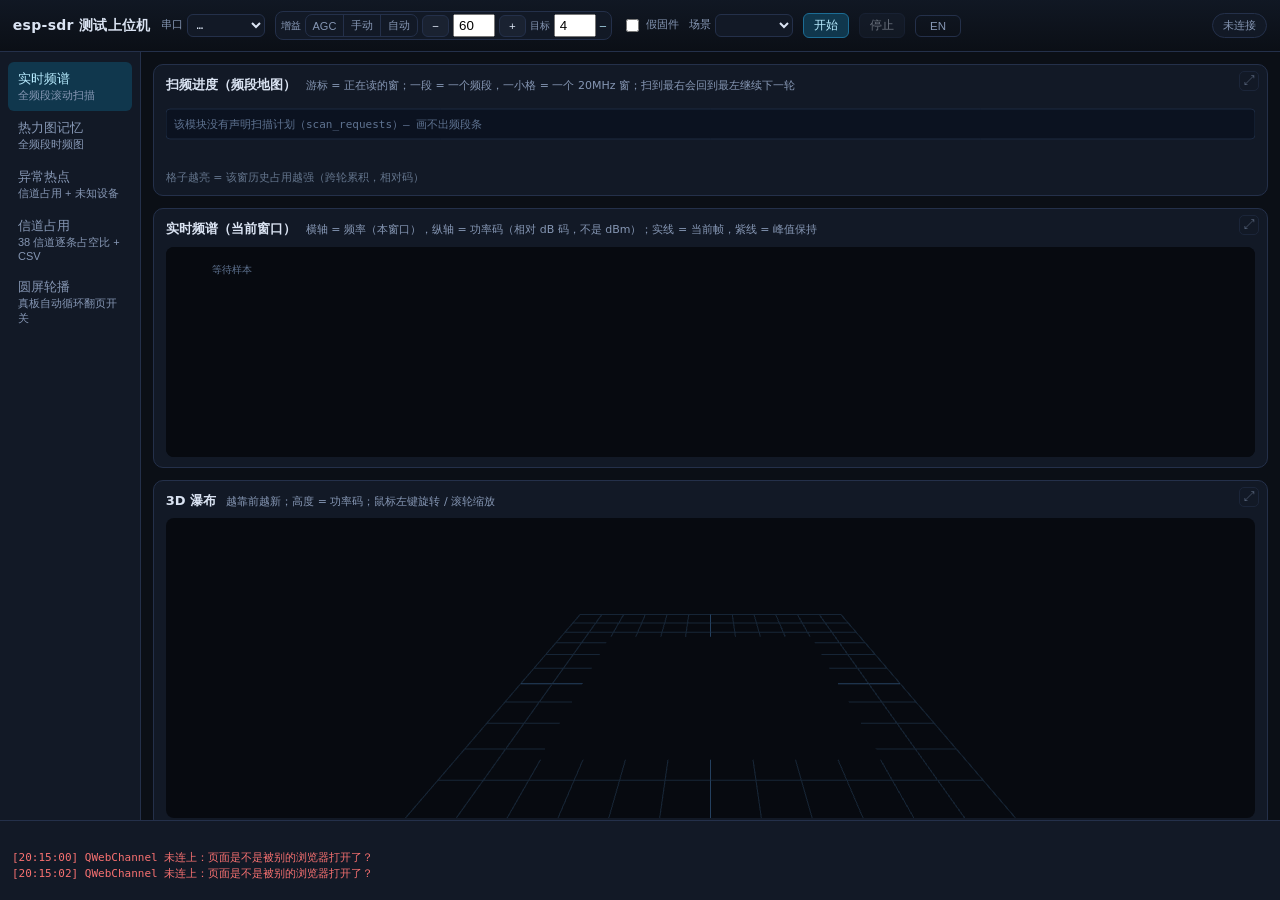
<file: examples/esp32c5-rf-monitor/host/web/index.html>
<!DOCTYPE html>
<html lang="zh-CN">
<head>
  <meta charset="utf-8">
  <title>esp-sdr Test Host · ESP32-C5 RF monitor</title>
  <link rel="stylesheet" href="css/app.css">
  <!-- QWebChannel 的 JS 库（Qt 内置资源，不联网） -->
  <script src="qrc:///qtwebchannel/qwebchannel.js"></script>
  <!-- three.js 3D 引擎（本地 vendor，MIT） -->
  <script src="assets/vendor/three.min.js"></script>
  <script src="assets/vendor/OrbitControls.js"></script>
</head>
<body>
<header class="top">
  <div class="brand"><span data-i18n="app.title">esp-sdr 测试上位机</span><span class="brand-sub" data-i18n="app.subtitle">ESP32-C5 射频监测 · 周期快照，非连续实时</span></div>

  <div class="controls">
    <label class="field"><span data-i18n="hdr.port">串口</span>
      <select id="port"><option value="">…</option></select>
    </label>
    <div class="gainbar" id="gainbar">
      <span class="gainbar__label" data-i18n="gain.label">增益</span>
      <div class="seg" role="group">
        <button class="seg__btn" data-gain-mode="HARDWARE" data-i18n="gain.hw" data-i18n-title="gain.hwTitle">AGC</button>
        <button class="seg__btn" data-gain-mode="MANUAL" data-i18n="gain.manual" data-i18n-title="gain.manualTitle">手动</button>
        <button class="seg__btn" data-gain-mode="AUTO" data-i18n="gain.auto" data-i18n-title="gain.autoTitle">自动</button>
      </div>
      <button class="btn btn--mini" id="gain-down" data-i18n-title="gain.down">−</button>
      <input id="gain" type="number" min="0" max="90" step="1" value="60" title="增益档（PHY 表索引，不是 dB）" data-i18n-title="hdr.gainTitle">
      <button class="btn btn--mini" id="gain-up" data-i18n-title="gain.up">+</button>
      <span class="gainbar__target" data-i18n-title="gain.targetTitle"><span data-i18n="gain.target">目标</span>
        <input id="gain-target" type="number" min="0" max="40" step="1" value="4">
      </span>
      <span class="gainbar__read" id="gain-read">—</span>
      <span class="gainbar__note" id="gain-note"></span>
    </div>
    <label class="field check"><input type="checkbox" id="mock"> <span data-i18n="hdr.mock">假固件</span></label>
    <label class="field"><span data-i18n="hdr.scenario">场景</span>
      <select id="scenario"></select>
    </label>
    <button id="btn-start" class="btn btn--primary" data-i18n="hdr.start">开始</button>
    <button id="btn-stop" class="btn" disabled data-i18n="hdr.stop">停止</button>
    <button id="btn-lang" class="btn btn--ghost" data-lang-toggle data-i18n="hdr.lang" data-i18n-title="hdr.langTitle">EN</button>
  </div>

  <div class="status" id="status" data-state="idle" data-i18n="status.idle">未连接</div>
</header>

<nav class="side" id="nav"></nav>

<main id="page-container" class="page"></main>

<footer class="foot">
  <div class="kv" id="kv"></div>
  <div class="stamp" id="code-stamp" data-i18n-title="foot.stampTitle"></div>
  <div class="log" id="log"></div>
</footer>

<script src="js/i18n.js"></script>
<script src="js/bridge.js"></script>
<script src="js/util.js"></script>
<script src="js/three3d.js"></script>
<script src="js/popout.js"></script>
<script src="js/router.js"></script>
<script src="js/scanbar.js"></script>
<script src="js/gain.js"></script>
<script src="js/pages/spectrum.js"></script>
<script src="js/pages/waterfall.js"></script>
<script src="js/pages/env.js"></script>
<script src="js/pages/occ.js"></script>
<script src="js/pages/round.js"></script>
<script src="js/app.js"></script>
</body>
</html>
</file>
<file: examples/esp32c5-rf-monitor/host/web/css/app.css>
/* app.css —— 暗色仪表风格；只依赖系统字体，不联网取资源。 */
:root {
  --bg: #0b0f16;
  --bg-2: #121926;
  --bg-3: #1a2231;
  --line: #24304a;
  --fg: #dbe4f3;
  --fg-dim: #8697b4;
  --accent: #38bdf8;
  --ok: #4ade80;
  --warn: #fbbf24;
  --err: #f87171;
  --mono: "Cascadia Mono", "Consolas", "JetBrains Mono", monospace;
}

* { box-sizing: border-box; }

html, body {
  margin: 0;
  height: 100%;
  background: var(--bg);
  color: var(--fg);
  font: 13px/1.5 "Microsoft YaHei UI", "Segoe UI", system-ui, sans-serif;
  overflow: hidden;
}

body {
  display: grid;
  /* 侧栏随窗口收放；页面列用 minmax(0,1fr) 才能真的收缩
     （写成 1fr 时画布/宽表格会把整页撑出可视区，按钮就被挤到屏幕外）。
     行高用 auto：顶栏在窄窗口会换行变高，用固定 52px 会把第二行切掉。 */
  grid-template-columns: clamp(124px, 11vw, 176px) minmax(0, 1fr);
  grid-template-rows: auto minmax(0, 1fr) auto;
  grid-template-areas:
    "top top"
    "side page"
    "foot foot";
}

/* ── 顶栏 ───────────────────────────────────────────── */
.top {
  grid-area: top;
  display: flex;
  align-items: center;
  /* 窗口变窄时换行，而不是把右边的按钮挤出可视区（html/body 是 overflow:hidden） */
  flex-wrap: wrap;
  row-gap: 4px;
  column-gap: clamp(8px, 1.2vw, 18px);
  padding: 6px clamp(8px, 1vw, 14px);
  min-height: 52px;
  max-height: 42vh;          /* 极端窄屏：顶栏自己滚，不许吞掉整页 */
  overflow-y: auto;
  background: linear-gradient(180deg, #16203180, #0b0f16);
  border-bottom: 1px solid var(--line);
}

.brand { font-size: 15px; font-weight: 600; letter-spacing: .3px; white-space: nowrap; }
.brand-sub { margin-left: 8px; font-size: 11px; font-weight: 400; color: var(--fg-dim); }

.controls {
  display: flex;
  align-items: center;
  flex-wrap: wrap;
  row-gap: 6px;
  column-gap: clamp(6px, .8vw, 10px);
  flex: 1 1 420px;           /* 空间不够就整块换到第二行，不要压扁子控件 */
  min-width: 0;
}

.field { display: flex; align-items: center; gap: 6px; color: var(--fg-dim); font-size: 12px; white-space: nowrap; }
.field select, .field input[type="number"] {
  background: var(--bg-2);
  color: var(--fg);
  border: 1px solid var(--line);
  border-radius: 6px;
  padding: 4px 6px;
  font: 12px/1.4 var(--mono);
  min-width: 92px;
}
.field input[type="number"] { width: 66px; min-width: 0; }
.field.check { cursor: pointer; }

.btn {
  background: var(--bg-3);
  color: var(--fg);
  border: 1px solid var(--line);
  border-radius: 6px;
  padding: 6px 14px;
  font-size: 12px;
  cursor: pointer;
}
.btn:hover:not(:disabled) { border-color: var(--accent); }
.btn:disabled { opacity: .45; cursor: not-allowed; }
.btn--primary { background: #10374d; border-color: #1c6c94; color: #b8ecff; }
.btn--primary:hover:not(:disabled) { background: #144963; }
.btn--ghost { background: transparent; color: var(--muted, #8697b4); min-width: 46px; }
.btn--ghost:hover { color: #b8ecff; }

.status {
  font: 12px/1.2 var(--mono);
  padding: 6px 12px;
  border-radius: 999px;
  border: 1px solid var(--line);
  background: var(--bg-2);
  color: var(--fg-dim);
  white-space: nowrap;
}
.status[data-state="running"] { color: var(--ok); border-color: #2c6b46; background: #0e2418; }
.status[data-state="error"] { color: var(--err); border-color: #6b2c2c; background: #240e0e; }
.status[data-state="starting"] { color: var(--warn); border-color: #6b5a2c; background: #241f0e; }

/* ── 侧栏 ───────────────────────────────────────────── */
.side {
  grid-area: side;
  background: var(--bg-2);
  border-right: 1px solid var(--line);
  padding: 10px 8px;
  overflow-y: auto;
}
.side .nav-item {
  display: block;
  width: 100%;
  text-align: left;
  background: transparent;
  border: 0;
  border-radius: 6px;
  color: var(--fg-dim);
  padding: 8px 10px;
  font-size: 13px;
  cursor: pointer;
}
.side .nav-item:hover { background: var(--bg-3); color: var(--fg); }
.side .nav-item.active { background: #10374d; color: #b8ecff; }
.side .nav-item .hint { display: block; font-size: 11px; color: var(--fg-dim); }

/* ── 页面 ───────────────────────────────────────────── */
.page { grid-area: page; position: relative; overflow: auto; padding: clamp(8px, 1vw, 12px); min-width: 0; min-height: 0; }

.panel {
  background: var(--bg-2);
  border: 1px solid var(--line);
  border-radius: 10px;
  padding: 10px 12px;
  margin-bottom: 12px;
}
.panel { position: relative; }
.panel__head { display: flex; align-items: baseline; gap: 10px; margin-bottom: 8px; padding-right: 26px; }
.panel__title { font-size: 13px; font-weight: 600; }
.panel__hint { font-size: 11px; color: var(--fg-dim); }
.panel__body { position: relative; }

canvas.plot { display: block; width: 100%; border-radius: 8px; background: #070a10; }

/* 面板右上角的「弹出预览」按钮（popout.js） */
.panel__zoom {
  position: absolute;
  top: 6px;
  right: 8px;
  width: 20px;
  height: 20px;
  padding: 0;
  line-height: 18px;
  font-size: 12px;
  background: transparent;
  border: 1px solid var(--line);
  border-radius: 5px;
  color: var(--fg-dim);
  cursor: pointer;
  opacity: 0.55;
}
.panel:hover .panel__zoom { opacity: 1; color: var(--fg); border-color: #2f7fa8; }

/* ── 弹出预览浮层（popout.js）──────────────────────── */
.popout {
  position: fixed;
  inset: 0;
  z-index: 60;
  display: flex;
  flex-direction: column;
  background: rgba(4, 8, 14, 0.97);
  backdrop-filter: blur(2px);
}
.popout[hidden] { display: none; }
.popout__bar {
  display: flex;
  align-items: center;
  flex-wrap: wrap;
  row-gap: 4px;
  gap: 10px;
  padding: 6px 12px;
  background: var(--bg-2);
  border-bottom: 1px solid var(--line);
}
.popout__title { font-size: 13px; font-weight: 600; }
.popout__hint { font-size: 11px; color: var(--fg-dim); }
.popout__tools { margin-left: auto; display: flex; align-items: center; gap: 6px; }
.popout__label { font-size: 11px; color: var(--fg-dim); }
.popout__val { font-size: 12px; min-width: 42px; text-align: center; font-variant-numeric: tabular-nums; }
.popout__stage { flex: 1; overflow: auto; padding: 10px 12px 16px; }
.popout__stage .panel { width: 100%; margin-bottom: 0; }
.popout--max { background: #04080e; }

.btn--mini { padding: 2px 8px; font-size: 12px; }
/* 独立小窗口（?solo=页面:序号）：只剩那一个面板，外壳全部隐藏 */
body.solo .top, body.solo .side, body.solo .foot { display: none; }
body.solo { grid-template-areas: "page"; grid-template-columns: 1fr; grid-template-rows: 1fr; }
.popout--solo { background: var(--bg); }
.popout--solo .popout__title { font-weight: 500; }

/* ── 页脚：KV + 日志 ────────────────────────────────── */
.foot {
  grid-area: foot;
  display: grid;
  grid-template-columns: minmax(0, 1fr) minmax(0, 1fr);
  gap: 10px;
  padding: 8px 12px;
  background: var(--bg-2);
  border-top: 1px solid var(--line);
  overflow: hidden;
  min-height: 92px;
  max-height: 26vh;
}
.kv { display: flex; flex-wrap: wrap; gap: 4px 14px; font: 11px/1.5 var(--mono); color: var(--fg-dim); align-content: flex-start; }
.kv b { color: var(--fg); font-weight: 500; }
.log { font: 11px/1.45 var(--mono); color: var(--fg-dim); overflow-y: auto; white-space: pre-wrap; }
.log .err { color: var(--err); }

/* ── WiFi 页 ────────────────────────────────────────── */
.cards { display: grid; grid-template-columns: repeat(auto-fit, minmax(212px, 1fr)); gap: 10px; margin-bottom: 12px; }
.card { background: var(--bg-2); border: 1px solid var(--line); border-radius: 10px; padding: 10px 12px; }
.card__label { font-size: 11px; color: var(--fg-dim); margin-bottom: 4px; }
.card__value { font: 600 20px/1.2 var(--mono); }
.card__value.good { color: var(--ok); }
.card__value.warn { color: var(--warn); }
.card__value.bad { color: var(--err); }
.card__note { font-size: 11px; color: var(--fg-dim); margin-top: 4px; }

.chtable { width: 100%; border-collapse: collapse; font: 12px/1.5 var(--mono); }
.chtable th { text-align: left; color: var(--fg-dim); font-weight: 500; padding: 4px 6px; border-bottom: 1px solid var(--line); white-space: nowrap; }
.chtable td { padding: 3px 6px; border-bottom: 1px solid #1b2334; white-space: nowrap; }
.chtable tr:hover td { background: #16203a; }
.bar { position: relative; height: 10px; border-radius: 3px; background: #16203a; min-width: 90px; overflow: hidden; }
.bar > i { position: absolute; inset: 0 auto 0 0; border-radius: 3px; display: block; }

.tag { display: inline-block; padding: 1px 7px; border-radius: 999px; font-size: 11px; border: 1px solid var(--line); }
.tag--idle { color: #9fb0c9; }
.tag--light { color: #86efac; border-color: #2c6b46; }
.tag--crowded { color: #fcd34d; border-color: #6b5a2c; }
.tag--heavy { color: #fca5a5; border-color: #6b2c2c; }
.tag--none { color: #64748b; }

.notes { margin: 8px 0 0; padding-left: 18px; font-size: 11px; color: var(--fg-dim); }
.notes li { margin: 2px 0; }
pre.raw { margin: 0; font: 11px/1.45 var(--mono); color: var(--fg); white-space: pre; overflow: auto; max-height: 44vh; }
.muted { color: var(--fg-dim); }
.error-box { border: 1px solid #6b2c2c; background: #240e0e; color: #fca5a5; border-radius: 8px; padding: 8px 10px; font: 12px var(--mono); }
/* 扫频进度条（scanbar.js） */
.scanbar { width: 100%; }
.scanbar__canvas { display: block; width: 100%; height: 66px; }

/* 顶栏增益控件（gain.js）：AGC / 手动 / 自动 + 加减档 + 实时读数 */
.gainbar { display: flex; align-items: center; gap: 6px; padding: 3px 6px; border: 1px solid var(--line); border-radius: 8px; background: var(--bg-2); }
.gainbar__label { font-size: 11px; color: var(--fg-dim); }
.gainbar input[type="number"] { width: 52px; }
.gainbar__target { display: flex; align-items: center; gap: 4px; font-size: 11px; color: var(--fg-dim); }
.gainbar__target input[type="number"] { width: 44px; }
.gainbar__read { font: 11px/1.4 var(--mono); color: #b8ecff; min-width: 132px; }
.gainbar__read[data-mode="AUTO"] { color: var(--ok); }
.gainbar__note { font-size: 11px; color: var(--fg-dim); max-width: 260px; overflow: hidden; text-overflow: ellipsis; white-space: nowrap; }
.seg { display: inline-flex; border: 1px solid var(--line); border-radius: 7px; overflow: hidden; }
.seg__btn { background: transparent; border: 0; color: var(--fg-dim); font: 12px inherit; padding: 4px 9px; cursor: pointer; }
.seg__btn + .seg__btn { border-left: 1px solid var(--line); }
.seg__btn:hover { color: var(--fg); }
.seg__btn--on { background: #10374d; color: #b8ecff; }
.btn--mini { padding: 2px 7px; font-size: 12px; }
/* BLE 风险页 */
.big-risk { font: 700 22px/1.2 var(--mono); }
.big-risk[data-risk="ok"] { color: var(--ok); }
.big-risk[data-risk="light"] { color: var(--warn); }
.big-risk[data-risk="heavy"] { color: var(--err); }
.big-risk[data-risk="flat"] { color: #c4b5fd; }
/* 一句话结论条：三行 = 结论 / 凭什么 / 接下来做什么 */
.verdict { border: 1px solid #24405c; background: #0f1a28; border-radius: 10px; padding: 10px 12px; margin-bottom: 10px; }
.verdict__head { display: flex; gap: 8px; align-items: baseline; flex-wrap: wrap; }
.verdict__tag { font: 700 11px/1.4 var(--mono); padding: 2px 8px; border-radius: 999px; background: #1b2b3d; color: #9fb3cc; }
.verdict__head-text { font: 700 16px/1.4 var(--mono); color: #dbe6f5; }
.verdict__why { margin-top: 6px; font: 12px/1.6 var(--mono); color: #a9bcd4; }
.verdict__next { margin-top: 4px; font: 12px/1.6 var(--mono); color: #8fa6c2; }
.verdict[data-level="risk"] { border-color: #7f2f3f; background: #1e1116; }
.verdict[data-level="risk"] .verdict__tag { background: #43202b; color: #ffb3c1; }
.verdict[data-level="risk"] .verdict__head-text { color: #ffd0d8; }
.verdict[data-level="watch"] { border-color: #6b5a2c; background: #1f1b0f; }
.verdict[data-level="watch"] .verdict__tag { background: #3b3320; color: #fcd34d; }
.verdict[data-level="watch"] .verdict__head-text { color: #fde68a; }
.verdict[data-level="clear"] { border-color: #1f5a44; background: #0f1d17; }
.verdict[data-level="clear"] .verdict__tag { background: #16402f; color: #86efac; }
.verdict[data-level="clear"] .verdict__head-text { color: #bbf7d0; }
.warn-box { border: 1px solid #6b5a2c; background: #241f0e; color: #fcd34d; border-radius: 8px; padding: 7px 10px; font: 12px/1.5 var(--mono); margin-bottom: 10px; }

/* ── 响应式：窗口态 / 最大化 / 拖小 都不许把按钮挤出可视区 ─────────────
   原则：
   1. 只缩「留白 + 字号 + 小间距」，**不隐藏任何可点控件**（隐藏=功能消失）。
   2. 装不下就换行（顶栏 flex-wrap），换行也不许把页面顶出屏幕（顶栏 max-height 自己滚）。
   3. 页面列已经 minmax(0,1fr)，宽表格/画布在 .page 内部横向滚，不撑宽外壳。
   验证：python host/app.py --selftest 会依次把窗口缩到 1280/1024/900/760 宽，
        用 Layout.probe() 逐个量按钮是否还完整落在可视区内（layout_shrink 检查）。
   ------------------------------------------------------------------ */
@media (max-width: 1680px) {
  .brand-sub { display: none; }          /* 纯副标题，去掉不影响任何操作 */
}
@media (max-width: 1500px) {
  .gainbar__note { display: none; }      /* 增益的补充说明，读数仍在 */
  .top { column-gap: 10px; }
  .btn { padding: 5px 11px; }
  .status { padding: 5px 10px; font-size: 11px; }
}
@media (max-width: 1280px) {
  .brand { font-size: 14px; }
  .field { font-size: 11px; gap: 4px; }
  .field select { min-width: 78px; font-size: 11px; padding: 3px 5px; }
  .btn { padding: 4px 9px; font-size: 11.5px; }
  .btn--primary, .btn:not(.btn--mini):not(.btn--ghost) { padding: 4px 10px; }
  .gainbar { gap: 4px; padding: 2px 5px; }
  .gainbar__label { font-size: 10px; }
  .gainbar input[type="number"], .gainbar__target input[type="number"] { width: 42px; padding: 2px 4px; }
  .gainbar__read { min-width: 0; font-size: 10.5px; }
  .gainbar__target { font-size: 10px; }
  .seg__btn { padding: 3px 7px; font-size: 11px; }
  .foot { min-height: 80px; }
}
@media (max-width: 1024px) {
  body { font-size: 12px; }
  .top { row-gap: 3px; }
  .controls { row-gap: 4px; column-gap: 6px; flex-basis: 340px; }
  .gainbar { padding: 1px 4px; }
  .kv { gap: 3px 10px; }
  .foot { grid-template-columns: minmax(0, 1fr); min-height: 70px; max-height: 32vh; }
  .log { max-height: 13vh; }
}
/* 窄窗口：侧栏改横向标签条，把整行宽度让给页面 */
@media (max-width: 900px) {
  body {
    grid-template-columns: minmax(0, 1fr);
    grid-template-rows: auto auto minmax(0, 1fr) auto;
    grid-template-areas: "top" "side" "page" "foot";
  }
  .side {
    display: flex;
    gap: 6px;
    padding: 6px 8px;
    border-right: 0;
    border-bottom: 1px solid var(--line);
    overflow-x: auto;
    overflow-y: hidden;
  }
  .side .nav-item { width: auto; white-space: nowrap; padding: 5px 10px; }
  .side .nav-item .hint { display: none; }
}
/* 矮窗口（最大化后拖矮 / 小屏）：页脚与顶栏再收一档，始终给主内容留高度 */
@media (max-height: 760px) {
  .foot { min-height: 66px; max-height: 20vh; }
  .log { max-height: 12vh; }
  .scanbar__canvas { height: 56px; }
}

/* 弹窗切页暂停：提示条挂在浮层顶部（不遮面板内容，最后一帧留着看） */
.popout__paused {
  display: flex;
  align-items: center;
  gap: 8px;
  flex: 0 0 auto;
  padding: 6px clamp(8px, 1vw, 14px);
  background: rgba(255, 176, 32, 0.14);
  border-bottom: 1px solid rgba(255, 176, 32, 0.45);
  color: var(--fg);
  font-size: clamp(11px, 0.85vw, 13px);
}
.popout__paused[hidden] { display: none; }
.popout__paused-dot {
  width: 8px;
  height: 8px;
  border-radius: 50%;
  background: #ffb020;
  flex: 0 0 auto;
}
.popout--paused .popout__stage { opacity: 0.55; }

/* 代码版本戳：一眼区分「新代码」和「上一个进程」 */
#code-stamp {
  flex: 0 0 auto;
  font-size: 11px;
  color: #7c8794;
  opacity: .75;
  white-space: nowrap;
  padding-left: 10px;
}

/* 扫频进度条下方的热力说明（scanbar.js 自己画格子/图例，这行是文字解释） */
.scanbar__note {
  margin-top: 2px;
  font-size: 11px;
  color: #6e8099;
  opacity: .9;
  line-height: 1.35;
}

/* ---- 圆屏轮播页（round.js） ---- */
.round-controls { display: flex; flex-wrap: wrap; align-items: center; gap: 10px; }
.round-state { margin-top: 8px; font-size: 12px; color: var(--fg-dim); font-family: Consolas, monospace; }
</file>
